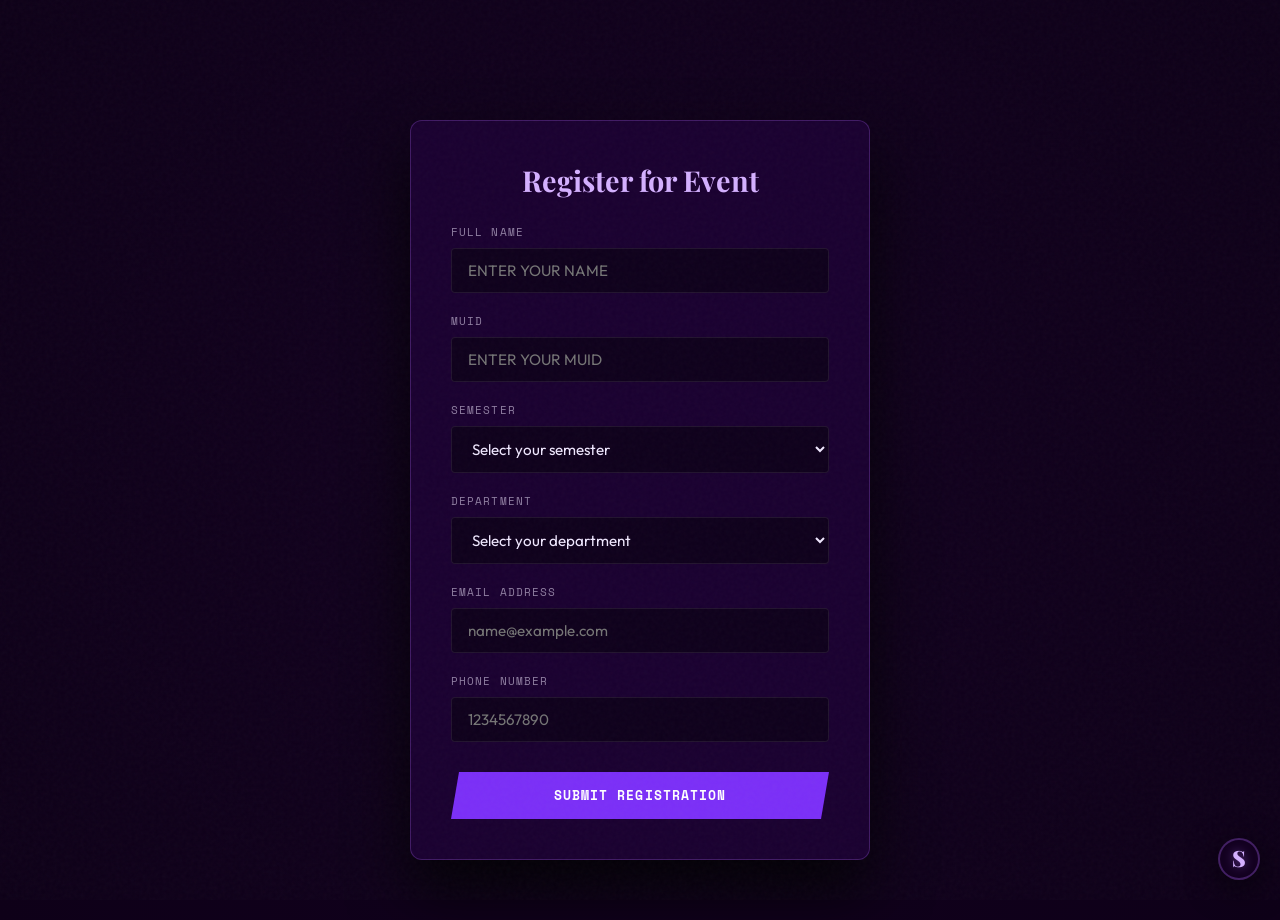
<file: register.html>
<!DOCTYPE html>
<html lang="en">
<head>
  <meta charset="UTF-8">
  <meta name="viewport" content="width=device-width, initial-scale=1.0">
  <title>REGISTER</title>
  <link rel="stylesheet" href="styles.css">
</head>
<body class="register-body-wrapper">

  <div class="form-container">
    <h2 id="form-title">Student Details Form</h2>
    
    <form id="studentRegisterForm">
      <input type="hidden" id="eventName" name="eventName">
      <input type="hidden" id="eventCategory" name="eventCategory">
        
      <div class="form-group">
        <label for="name">Full Name</label>
        <input type="text" id="name" name="name" placeholder="ENTER YOUR NAME" required>
      </div>

      <div class="form-group">
        <label for="muid">MUID</label>
        <input type="text" id="muid" name="muid" placeholder="ENTER YOUR MUID" required>
      </div>

      <div class="form-group">
        <label for="semester">Semester</label>
        <select id="semester" name="semester" required>
          <option value="" disabled selected>Select your semester</option>
          <option value="S1">S1</option>
          <option value="S2">S2</option>
          <option value="S3">S3</option>
          <option value="S4">S4</option>
          <option value="S5">S5</option>
          <option value="S6">S6</option>
          <option value="S7">S7</option>
          <option value="S8">S8</option>
        </select>
      </div>

      <div class="form-group">
        <label for="department">Department</label>
        <select id="department" name="department" required>
          <option value="" disabled selected>Select your department</option>
          <option value="CSD">CSD</option>
          <option value="EC">EC</option>
          <option value="AE">AE</option>
          <option value="CE">CE</option>
          <option value="MECH">MECH</option>
        </select>
      </div>

      <div class="form-group">
        <label for="email">Email Address</label>
        <input type="email" id="email" name="email" placeholder="name@example.com" required>
      </div>

      <div class="form-group">
        <label for="phone">Phone Number</label>
        <input type="tel" id="phone" name="phone" placeholder="1234567890" pattern="[0-9]{10}" title="Please enter a valid 10-digit phone number" required>
      </div>

      <button type="submit" id="submitBtn">Submit Registration</button>
    </form>
    
    <p id="successToast" style="color: #00e676; text-align: center; margin-top: 15px; display: none; font-weight: 600; font-family: 'Space Mono', monospace; font-size: 0.85rem;">
      Registration saved to database matrix!
    </p>
  </div>
  

 <script>
    const urlParams = new URLSearchParams(window.location.search);
    const eventName = urlParams.get('name') || "Event";
    const eventCategory = urlParams.get('cat') || "Tech";

    document.getElementById('form-title').innerText = `Register for ${eventName}`;
    document.getElementById('eventName').value = eventName;
    document.getElementById('eventCategory').value = eventCategory;

    // FIXED: Pointing to the active operational script ID matching index.html
    const BACKEND_URL = 'https://script.google.com/macros/s/AKfycbxkkzGS8mEcLY0qJiwbIPaNBaRO2hbm0Dz-mVj1d4wJdqrTZWrVLJo9F7xFTNqnbP87Lg/exec'; 
    
    const form = document.getElementById('studentRegisterForm');
    const submitBtn = document.getElementById('submitBtn');
    const toast = document.getElementById('successToast');

    form.addEventListener('submit', event => {
      event.preventDefault();
      
      submitBtn.disabled = true;
      submitBtn.innerText = "Processing submission...";

      const encodedPayload = new URLSearchParams(new FormData(form));

      fetch(BACKEND_URL, { 
        method: 'POST',
        mode: 'no-cors',
        headers: { 'Content-Type': 'application/x-www-form-urlencoded' },
        body: encodedPayload 
      })
      .then(res => {
         submitBtn.innerText = "Submitted Successfully!";
         toast.style.display = "block";

         // Wait 2 seconds before redirecting to WhatsApp
         setTimeout(() => {
             window.location.href = "https://chat.whatsapp.com/Hx1oxCP3KYy8drEDyaIZk9?s=sh&p=a&ilr=0";
        }, 2000);
      })
      .catch(err => {
        console.error("Error logging submission:", err.message);
        submitBtn.disabled = false;
        submitBtn.innerText = "Retry Submission";
      });
    });
  </script>
<!-- Sidharth P. Signature Widget - Interactive Circle Capsule -->
<div class="sidharth-signature-widget" style="position: fixed; bottom: 20px; right: 20px; z-index: 99999; display: flex; align-items: center; flex-direction: row-reverse; gap: 0px; cursor: pointer;" onmouseenter="this.querySelector('.sig-text-slide').style.width='180px'; this.querySelector('.sig-text-slide').style.padding='0 15px 0 20px'; this.querySelector('.sig-text-slide').style.opacity='1'; this.querySelector('.sig-text-slide').style.marginRight='-15px'; this.querySelector('.sig-icon-ring').style.transform='rotate(360deg)'; this.querySelector('.sig-icon-ring').style.borderColor='#b06bff';" onmouseleave="this.querySelector('.sig-text-slide').style.width='0px'; this.querySelector('.sig-text-slide').style.padding='0'; this.querySelector('.sig-text-slide').style.opacity='0'; this.querySelector('.sig-text-slide').style.marginRight='0px'; this.querySelector('.sig-icon-ring').style.transform='rotate(0deg)'; this.querySelector('.sig-icon-ring').style.borderColor='rgba(176,107,255,0.3)';">
  
  <!-- The Master Font Circle Ring -->
  <div class="sig-icon-ring" style="width: 42px; height: 42px; background: #130020; border: 2px solid rgba(176,107,255,0.3); border-radius: 50%; display: flex; align-items: center; justify-content: center; box-shadow: 0 8px 32px rgba(0,0,0,0.6); position: relative; z-index: 2; transition: transform 0.6s cubic-bezier(0.23, 1, 0.32, 1), border-color 0.4s ease;">
    <span style="font-family: 'Playfair Display', serif; font-weight: 900; font-size: 1.4rem; color: #d4b0ff; line-height: 1; text-shadow: 0 0 10px rgba(176,107,255,0.5); transform: translateY(-1px);">S</span>
  </div>

  <!-- Sliding Interactive Text Capsule -->
  <div class="sig-text-slide" style="width: 0px; height: 34px; background: rgba(26,0,48,0.85); backdrop-filter: blur(8px); -webkit-backdrop-filter: blur(8px); border: 1px solid rgba(176,107,255,0.2); border-radius: 20px 0 0 20px; display: flex; align-items: center; justify-content: center; white-space: nowrap; opacity: 0; overflow: hidden; transition: all 0.5s cubic-bezier(0.23, 1, 0.32, 1); z-index: 1;">
    <span style="font-family: 'Space Mono', monospace; font-size: 0.68rem; color: #ede0ff; letter-spacing: 0.08em; text-transform: uppercase;">Crafted by <strong style="color: #fff; font-family: 'Outfit', sans-serif; font-weight: 600;">Sidharth</strong></span>
  </div>
</div>
</div>
</body>
</html>
</file>
<file: styles.css>
@import url('https://fonts.googleapis.com/css2?family=Playfair+Display:wght@400;700;900&family=Outfit:wght@300;400;500;600;700&family=Space+Mono:wght@400;700&display=swap');

/* ── INTEREST GROUP COMPACT ACCENTS ── */

/* Web Development - Cyber Cyan */
.sig-badge-web-development {
  border-color: rgba(0, 242, 254, 0.3) !important;
  color: #00f2fe !important;
}
.sig-badge-web-development .sig-bg-mark {
  background: #00f2fe !important;
}

/* IoT - Neon Orange */
.sig-badge-iot {
  border-color: rgba(255, 112, 67, 0.3) !important;
  color: #ff7043 !important;
}
.sig-badge-iot .sig-bg-mark {
  background: #ff7043 !important;
}

/* Civil - Emerald Green */
.sig-badge-civil {
  border-color: rgba(0, 230, 118, 0.3) !important;
  color: #00e676 !important;
}
.sig-badge-civil .sig-bg-mark {
  background: #00e676 !important;
}

/* Mech-Cad - Steel Blue */
.sig-badge-mech-cad {
  border-color: rgba(65, 105, 225, 0.3) !important;
  color: #4169e1 !important;
}
.sig-badge-mech-cad .sig-bg-mark {
  background: #4169e1 !important;
}

/* MuV - Sunset Pink */
.sig-badge-muv {
  border-color: rgba(255, 0, 127, 0.3) !important;
  color: #ff007f !important;
}
.sig-badge-muv .sig-bg-mark {
  background: #ff007f !important;
}

/* Muplay - Bright Yellow */
.sig-badge-muplay {
  border-color: rgba(255, 235, 59, 0.3) !important;
  color: #ffeb3b !important;
}
.sig-badge-muplay .sig-bg-mark {
  background: #ffeb3b !important;
}

/* AI - Futuristic Purple/White Glow */
.sig-badge-ai {
  border-color: rgba(176, 107, 255, 0.4) !important;
  color: #d4b0ff !important;
  text-shadow: 0 0 8px rgba(176,107,255,0.6);
}
.sig-badge-ai .sig-bg-mark {
  background: #7b2ff7 !important;
}

/* Cyber Security - Matrix Crimson Red */
.sig-badge-cyber-security {
  border-color: rgba(255, 23, 68, 0.3) !important;
  color: #ff1744 !important;
}
.sig-badge-cyber-security .sig-bg-mark {
  background: #ff1744 !important;
}

/* ── YEAR FILTER NAVIGATION TABS ── */
.year-filter-tabs {
  display: flex;
  gap: 15px;
  margin: 20px 0 35px 0;
}

.year-tab-btn {
  font-family: 'Space Mono', monospace;
  font-size: 0.8rem;
  letter-spacing: 0.1em;
  text-transform: uppercase;
  padding: 10px 24px;
  background: rgba(255, 255, 255, 0.03);
  color: rgba(255, 255, 255, 0.4);
  border: 1px solid rgba(176, 107, 255, 0.15);
  cursor: pointer;
  transition: all 0.25s cubic-bezier(0.23, 1, 0.32, 1);
  clip-path: polygon(6px 0%, 100% 0%, calc(100% - 6px) 100%, 0% 100%);
}

.year-tab-btn:hover {
  border-color: #b06bff;
  color: #fff;
  background: rgba(176, 107, 255, 0.05);
}

.year-tab-btn.active {
  background: #7b2ff7;
  color: #fff;
  border-color: #7b2ff7;
  box-shadow: 0 0 15px rgba(123, 47, 247, 0.35);
}
   
:root {
  --purple-deep: #2d0057;
  --purple-mid: #7b2ff7;
  --purple-light: #b06bff;
  --lavender: #d4b0ff;
  --soft: #ede0ff;
  --white: #fff;
  --bg: #0e0018;
  --bg-2: #130020;
  --bg-3: #1a0030;
  --glass: rgba(255,255,255,0.07);
  --glass-border: rgba(255,255,255,0.14);
  --glass-hover: rgba(255,255,255,0.12);
  --text: #f0e8ff;
  --text-muted: rgba(240,232,255,0.55);
  --border: rgba(176,107,255,0.25);
  --border-soft: rgba(255,255,255,0.08);
}

*, *::before, *::after { box-sizing: border-box; margin: 0; padding: 0; }
html { scroll-behavior: smooth; }

body {
  font-family: 'Outfit', sans-serif;
  background: var(--bg);
  color: var(--text);
  overflow-x: hidden;
}

body::before {
  content: '';
  position: fixed;
  inset: 0;
  background-image: url("data:image/svg+xml,%3Csvg viewBox='0 0 256 256' xmlns='http://www.w3.org/2000/svg'%3E%3Cfilter id='n'%3E%3CfeTurbulence type='fractalNoise' baseFrequency='0.9' numOctaves='4' stitchTiles='stitch'/%3E%3C/filter%3E%3Crect width='100%25' height='100%25' filter='url(%23n)' opacity='1'/%3E%3C/svg%3E");
  opacity: 0.03;
  pointer-events: none;
  z-index: 9999;
}

.register-body-wrapper {
  display: flex;
  justify-content: center;
  align-items: center;
  min-height: 100vh;
  padding: 120px 20px 60px;
  background-image: radial-gradient(circle at center, var(--bg-2) 0%, var(--bg) 100%);
}

::-webkit-scrollbar { width: 4px; }
::-webkit-scrollbar-track { background: var(--bg); }
::-webkit-scrollbar-thumb { background: var(--purple-mid); border-radius: 99px; }

/* ─── NAVBAR ─── */
nav {
  position: fixed;
  top: 0; left: 0; right: 0;
  z-index: 200;
  display: flex;
  align-items: center;
  justify-content: space-between;
  padding: 20px 60px;
  background: rgba(14,0,24,0.72);
  backdrop-filter: blur(24px);
  -webkit-backdrop-filter: blur(24px);
  border-bottom: 1px solid var(--border);
  animation: navIn 0.9s cubic-bezier(.23,1,.32,1) both;
}
@keyframes navIn { from { transform: translateY(-100%); opacity:0; } to { transform: none; opacity:1; } }

.nav-brand {
  font-family: 'Playfair Display', serif;
  font-weight: 900;
  font-size: 1.1rem;
  color: var(--lavender);
  text-decoration: none;
}
.nav-brand span { color: var(--text); font-weight: 400; }

.nav-links { display: flex; gap: 40px; list-style: none; }
.nav-links a {
  color: var(--text-muted);
  text-decoration: none;
  font-size: 0.85rem;
  font-weight: 500;
  letter-spacing: 0.06em;
  text-transform: uppercase;
  transition: color 0.2s;
  position: relative;
}
.nav-links a::after {
  content: '';
  position: absolute;
  bottom: -4px; left: 0; right: 100%;
  height: 1px;
  background: var(--lavender);
  transition: right 0.3s cubic-bezier(.23,1,.32,1);
}
.nav-links a:hover { color: var(--lavender); }
.nav-links a:hover::after { right: 0; }

.nav-cta {
  font-family: 'Space Mono', monospace;
  font-size: 0.75rem;
  padding: 10px 24px;
  border: 1px solid var(--purple-light);
  color: var(--purple-light);
  text-decoration: none;
  letter-spacing: 0.08em;
  text-transform: uppercase;
  transition: all 0.25s;
  clip-path: polygon(8px 0%, 100% 0%, calc(100% - 8px) 100%, 0% 100%);
}
.nav-cta:hover { background: var(--purple-mid); color: var(--white); border-color: var(--purple-mid); }

/* ─── HERO ─── */
#home {
  min-height: 100vh;
  display: grid;
  place-items: center;
  padding: 140px 60px 100px;
  position: relative;
  overflow: hidden;
}

.hero-grid-bg {
  position: absolute;
  inset: 0;
  background-image:
    linear-gradient(rgba(176,107,255,0.08) 1px, transparent 1px),
    linear-gradient(90deg, rgba(176,107,255,0.08) 1px, transparent 1px);
  background-size: 60px 60px;
  mask-image: radial-gradient(ellipse 70% 60% at 50% 50%, black 30%, transparent 100%);
}

.hero-orb {
  position: absolute;
  border-radius: 50%;
  filter: blur(100px);
  animation: pulse 6s ease-in-out infinite alternate;
}
.orb-1 { width: 700px; height: 700px; background: rgba(123,47,247,0.25); top: -200px; right: -150px; }
.orb-2 { width: 500px; height: 500px; background: rgba(45,0,87,0.55); bottom: -100px; left: -100px; animation-delay: -3s; }
.orb-3 { width: 300px; height: 300px; background: rgba(176,107,255,0.15); top: 40%; left: 10%; animation-delay: -5s; }
@keyframes pulse { from { transform: scale(1); } to { transform: scale(1.08); } }

.stars { position: absolute; inset: 0; pointer-events: none; overflow: hidden; }
.star {
  position: absolute;
  background: white;
  border-radius: 50%;
  animation: twinkle 3s ease-in-out infinite alternate;
}
@keyframes twinkle { from { opacity: 0.15; transform: scale(0.8); } to { opacity: 0.9; transform: scale(1.3); } }

.hero-inner { position: relative; z-index: 2; text-align: center; max-width: 900px; }

.hero-eyebrow {
  display: inline-flex;
  align-items: center;
  gap: 10px;
  font-family: 'Space Mono', monospace;
  font-size: 0.7rem;
  letter-spacing: 0.2em;
  text-transform: uppercase;
  color: var(--lavender);
  border: 1px solid var(--border);
  background: var(--glass);
  backdrop-filter: blur(10px);
  padding: 8px 20px;
  margin-bottom: 36px;
  animation: riseIn 0.9s 0.3s both;
}
.hero-eyebrow::before, .hero-eyebrow::after { content: ''; width: 16px; height: 1px; background: var(--lavender); opacity: 0.5; }

.hero-title {
  font-family: 'Playfair Display', serif;
  font-weight: 900;
  font-size: clamp(3rem, 8vw, 6.5rem);
  line-height: 1.02;
  letter-spacing: -0.02em;
  animation: riseIn 0.9s 0.45s both;
}
.hero-title .italic { font-style: italic; color: var(--lavender); }
.hero-title .block { display: block; }

.hero-sub {
  margin-top: 28px;
  font-size: 1.05rem;
  color: var(--text-muted);
  line-height: 1.7;
  animation: riseIn 0.9s 0.6s both;
  font-weight: 300;
}

.hero-cta {
  margin-top: 48px;
  display: flex;
  gap: 16px;
  justify-content: center;
  flex-wrap: wrap;
  animation: riseIn 0.9s 0.75s both;
}

.btn-primary {
  font-family: 'Space Mono', monospace;
  font-size: 0.75rem;
  letter-spacing: 0.1em;
  text-transform: uppercase;
  padding: 14px 36px;
  background: var(--purple-mid);
  color: var(--white);
  text-decoration: none;
  clip-path: polygon(10px 0%, 100% 0%, calc(100% - 10px) 100%, 0% 100%);
  transition: all 0.25s;
  border: 1px solid transparent;
}
.btn-primary:hover { background: var(--purple-deep); border-color: var(--purple-light); transform: translateY(-2px); box-shadow: 0 10px 30px rgba(123,47,247,0.4); }

.btn-ghost {
  font-family: 'Space Mono', monospace;
  font-size: 0.75rem;
  letter-spacing: 0.1em;
  text-transform: uppercase;
  padding: 14px 36px;
  border: 1px solid var(--glass-border);
  background: var(--glass);
  backdrop-filter: blur(10px);
  color: var(--text);
  text-decoration: none;
  clip-path: polygon(10px 0%, 100% 0%, calc(100% - 10px) 100%, 0% 100%);
  transition: all 0.25s;
}
.btn-ghost:hover { border-color: var(--lavender); color: var(--lavender); transform: translateY(-2px); }

@keyframes riseIn { from { opacity:0; transform: translateY(30px); } to { opacity:1; transform:none; } }

.hero-scroll {
  position: absolute;
  bottom: 40px; left: 50%;
  transform: translateX(-50%);
  display: flex; flex-direction: column; align-items: center; gap: 8px;
  font-family: 'Space Mono', monospace;
  font-size: 0.62rem;
  letter-spacing: 0.15em;
  text-transform: uppercase;
  color: var(--text-muted);
  animation: riseIn 1s 1.2s both;
}
.scroll-track { width: 1px; height: 50px; background: var(--border-soft); position: relative; overflow: hidden; }
.scroll-track::after {
  content: '';
  position: absolute;
  top: -20px; left: 0; width: 1px; height: 20px;
  background: var(--lavender);
  animation: scrollLine 1.5s ease-in-out infinite;
}
@keyframes scrollLine { from { top: -20px; } to { top: 60px; } }

/* ─── LAYOUT ─── */
.wrap { max-width: 1200px; margin: 0 auto; padding: 100px 60px; }

.section-eyebrow {
  font-family: 'Space Mono', monospace;
  font-size: 0.68rem;
  letter-spacing: 0.2em;
  text-transform: uppercase;
  color: var(--lavender);
  margin-bottom: 12px;
  display: flex; align-items: center; gap: 12px;
}
.section-eyebrow::before { content: ''; display: inline-block; width: 30px; height: 1px; background: var(--lavender); }

.section-heading {
  font-family: 'Playfair Display', serif;
  font-weight: 900;
  font-size: clamp(2rem, 4vw, 3.2rem);
  letter-spacing: -0.02em;
  line-height: 1.1;
  margin-bottom: 32px;
}
.section-heading .accent { color: var(--lavender); font-style: italic; }

/* ─── ABOUT ─── */
#about { background: var(--bg-2); }

.about-layout {
  display: grid;
  grid-template-columns: 1fr 1fr;
  gap: 80px;
  align-items: center;
}

.about-text p { color: var(--text-muted); line-height: 1.9; font-size: 1rem; font-weight: 300; margin-bottom: 20px; }
.about-text p strong { color: var(--text); font-weight: 600; }

.about-pillars { display: grid; gap: 14px; }

.pillar {
  border: 1px solid var(--border-soft);
  padding: 20px 24px;
  position: relative;
  overflow: hidden;
  background: var(--glass);
  backdrop-filter: blur(8px);
  transition: border-color 0.3s, background 0.3s;
}
.pillar::before {
  content: '';
  position: absolute; top: 0; left: 0; width: 3px; height: 100%;
  background: linear-gradient(180deg, var(--purple-mid), var(--lavender));
  transform: scaleY(0); transform-origin: top;
  transition: transform 0.35s cubic-bezier(.23,1,.32,1);
}
.pillar:hover { border-color: var(--border); background: var(--glass-hover); }
.pillar:hover::before { transform: scaleY(1); }
.pillar-icon { font-size: 1.3rem; margin-bottom: 7px; }
.pillar-title { font-weight: 600; font-size: 0.97rem; margin-bottom: 4px; }
.pillar-text { color: var(--text-muted); font-size: 0.87rem; line-height: 1.6; }

/* ─── EVENTS SLIDESHOW ─── */
#events { background: var(--bg); }

.slideshow-wrap {
  position: relative;
  margin-top: 10px;
  overflow: hidden;
  border: 1px solid var(--border-soft);
}

.slides-track {
  display: flex;
  width: 100%;
}

.slide {
  min-width: 100%;
  width: 100%;
  display: none;
  grid-template-columns: 1fr 1fr;
  opacity: 0;
}

.slide.active {
  display: grid;
  opacity: 1;
  animation: slideFadeIn 0.4s ease-in-out forwards;
}
@keyframes slideFadeIn { from { opacity: 0; } to { opacity: 1; } }

.slide-img-wrap {
  position: relative;
  height: 420px;
  overflow: hidden;
  background: var(--bg-3);
}
.slide-img-wrap::after {
  content: '';
  position: absolute; inset: 0;
  background: linear-gradient(90deg, transparent 60%, var(--bg));
  pointer-events: none;
}
.slide-img {
  width: 100%;
  height: 100%;
  object-fit: contain;
  display: block;
  transition: transform 0.8s cubic-bezier(.23,1,.32,1);
}

.slide-placeholder {
  width: 100%; height: 420px;
  display: flex; align-items: center; justify-content: center;
  font-size: 5rem;
}

.slide-content {
  display: flex;
  flex-direction: column;
  justify-content: center;
  padding: 52px 52px 52px 44px;
  background: var(--bg);
}

.slide-index {
  font-family: 'Space Mono', monospace;
  font-size: 0.62rem;
  letter-spacing: 0.2em;
  color: var(--text-muted);
  margin-bottom: 16px;
}
.slide-cat {
  font-family: 'Space Mono', monospace;
  font-size: 0.65rem;
  letter-spacing: 0.18em;
  text-transform: uppercase;
  color: var(--lavender);
  margin-bottom: 12px;
}
.slide-name {
  font-family: 'Playfair Display', serif;
  font-weight: 900;
  font-size: clamp(1.6rem, 3vw, 2.4rem);
  line-height: 1.15;
  margin-bottom: 18px;
}
.slide-desc {
  color: var(--text-muted);
  font-size: 0.95rem;
  line-height: 1.75;
  font-weight: 300;
  margin-bottom: 30px;
}

.slide-controls {
  display: flex;
  align-items: center;
  gap: 16px;
  margin-top: auto;
  padding-top: 15px;
  width: 100%;
}
.slide-btn {
  width: 44px; height: 44px;
  border: 1px solid var(--border);
  background: var(--glass);
  color: var(--text);
  font-size: 1.1rem;
  cursor: pointer;
  display: flex; align-items: center; justify-content: center;
  transition: all 0.25s;
  clip-path: polygon(6px 0%, 100% 0%, calc(100% - 6px) 100%, 0% 100%);
  flex-shrink: 0;
}
.slide-btn:hover { background: var(--purple-mid); border-color: var(--purple-mid); }

.slide-dots { display: flex; gap: 8px; align-items: center; }
.dot {
  width: 6px; height: 6px;
  border-radius: 50%;
  background: var(--border-soft);
  cursor: pointer;
  transition: all 0.3s;
  border: none; padding: 0;
  display: inline-block;
}
.dot.active { background: var(--lavender); width: 22px; border-radius: 3px; }

.slide-counter {
  font-family: 'Space Mono', monospace;
  font-size: 0.68rem;
  color: var(--text-muted);
  margin-left: auto;
}

.register-btn {
  font-family: 'Space Mono', monospace;
  font-size: 0.72rem;
  letter-spacing: 0.08em;
  text-transform: uppercase;
  padding: 10px 24px;
  background: linear-gradient(135deg, var(--purple-mid), var(--purple-deep));
  color: var(--white);
  border: 1px solid var(--purple-light);
  cursor: pointer;
  transition: all 0.25s ease;
  clip-path: polygon(8px 0%, 100% 0%, calc(100% - 8px) 100%, 0% 100%);
  margin-left: 15px;
}
.register-btn:hover {
  background: var(--purple-light);
  color: var(--bg);
  transform: translateY(-2px);
  box-shadow: 0 6px 20px rgba(176,107,255,0.3);
}
.register-btn:active { transform: translateY(0); }

/* ─── ACHIEVEMENTS ─── */
#achievements { background: var(--bg-2); }

.achievements-layout {
  display: grid;
  grid-template-columns: 1fr 1fr;
  gap: 60px;
  align-items: start;
}

.stats-grid {
  display: grid;
  grid-template-columns: repeat(3, 1fr);
  gap: 1px;
  background: var(--border-soft);
  border: 1px solid var(--border-soft);
  margin-top: 0;
}

.stat-cell {
  background: var(--bg-2);
  padding: 36px 20px;
  position: relative; overflow: hidden;
  transition: background 0.3s;
  display: flex;
  flex-direction: column;
  align-items: center;
  text-align: center;
}
.stat-cell:hover { background: var(--bg-3); }
.stat-cell::after {
  content: '';
  position: absolute; bottom: 0; left: 0; right: 0; height: 2px;
  background: linear-gradient(90deg, var(--purple-mid), var(--lavender), transparent);
  transform: scaleX(0); transform-origin: left;
  transition: transform 0.4s;
}
.stat-cell:hover::after { transform: scaleX(1); }

.stat-number {
  font-family: 'Playfair Display', serif;
  font-weight: 900; font-size: 2.8rem;
  background: linear-gradient(135deg, var(--purple-light), var(--lavender));
  -webkit-background-clip: text; -webkit-text-fill-color: transparent;
  background-clip: text;
  line-height: 1; margin-bottom: 8px;
}
.stat-label {
  color: var(--text-muted);
  font-size: 0.84rem;
  line-height: 1.5;
  text-align: center;
}

.highlights-list { display: flex; flex-direction: column; gap: 14px; }

.highlight-item {
  display: flex; gap: 18px;
  padding: 18px 20px;
  border: 1px solid var(--border-soft);
  background: var(--glass);
  align-items: flex-start;
  transition: border-color 0.3s, background 0.3s;
}
.highlight-item:hover { border-color: var(--border); background: var(--glass-hover); }

.highlight-num { font-family: 'Space Mono', monospace; font-size: 0.62rem; color: var(--lavender); opacity: 0.6; padding-top: 3px; flex-shrink: 0; }
.highlight-text { font-size: 0.93rem; line-height: 1.65; color: var(--text-muted); }
.highlight-text strong { color: var(--text); font-weight: 600; }

/* ─── TEAM ─── */
#team { background: var(--bg); }

.team-grid {
  display: grid;
  grid-template-columns: repeat(4, 1fr);
  gap: 20px;
  margin-top: 48px;
}

.team-card {
  border: 1px solid var(--border-soft);
  overflow: hidden;
  background: var(--bg-2);
  transition: border-color 0.3s, transform 0.3s;
}
.team-card:hover { border-color: var(--border); transform: translateY(-6px); }
.team-card:hover .team-photo { transform: scale(1.05); }

.team-photo-wrap { height: 260px; overflow: hidden; background: white; }
.team-photo { width: 100%; height: 100%; object-fit: contain; display: block; background: white; transition: transform 0.5s cubic-bezier(.23,1,.32,1); }
.team-photo-placeholder { width: 100%; height: 260px; display: flex; align-items: center; justify-content: center; font-size: 4rem; background: var(--bg-3); }

.team-info { padding: 18px 20px 20px; border-top: 1px solid var(--border-soft); }
.team-name { font-family: 'Playfair Display', serif; font-weight: 700; font-size: 1.05rem; margin-bottom: 5px; }
.team-role { font-family: 'Space Mono', monospace; font-size: 0.62rem; letter-spacing: 0.12em; text-transform: uppercase; color: var(--lavender); }

/* ─── CONTACT ─── */
#contact { background: var(--bg-2); }

.contact-layout {
  display: grid;
  grid-template-columns: 1fr 1fr;
  gap: 60px;
  align-items: start;
}

.contact-items { display: flex; flex-direction: column; border: 1px solid var(--border-soft); }
.contact-item {
  display: flex; align-items: flex-start; gap: 18px;
  padding: 22px 24px; border-bottom: 1px solid var(--border-soft);
  transition: background 0.2s;
}
.contact-item:last-child { border-bottom: none; }
.contact-item:hover { background: var(--glass); }
.contact-icon { font-size: 1.2rem; flex-shrink: 0; margin-top: 2px; }
.contact-label { font-family: 'Space Mono', monospace; font-size: 0.62rem; letter-spacing: 0.14em; text-transform: uppercase; color: var(--lavender); margin-bottom: 4px; }
.contact-value { color: var(--text); font-size: 0.93rem; }
.contact-value a { color: var(--text); text-decoration: none; border-bottom: 1px solid var(--border-soft); transition: color 0.2s, border-color 0.2s; }
.contact-value a:hover { color: var(--lavender); border-color: var(--lavender); }

.join-box {
  border: 1px solid var(--border);
  padding: 40px;
  background: var(--glass);
  backdrop-filter: blur(16px);
  position: relative; overflow: hidden;
}
.join-box::before {
  content: '';
  position: absolute; top: 0; left: 0; width: 100%; height: 2px;
  background: linear-gradient(90deg, var(--purple-mid), var(--lavender), transparent);
}
.join-box::after {
  content: '';
  position: absolute; bottom: -80px; right: -80px;
  width: 200px; height: 200px;
  background: rgba(123,47,247,0.12);
  border-radius: 50%; filter: blur(50px);
}
.join-box h3 { font-family: 'Playfair Display', serif; font-size: 1.8rem; font-weight: 700; margin-bottom: 14px; }
.join-box h3 span { color: var(--lavender); font-style: italic; }
.join-box p { color: var(--text-muted); font-size: 0.93rem; line-height: 1.75; margin-bottom: 28px; }

/* ─── DYNAMIC FORMS AND CONTAINERS OVERRIDES ─── */
.form-container {
  width: 100%;
  max-width: 460px;
  padding: 40px;
  border-radius: 12px;
  position: relative;
  z-index: 5;
  background: var(--bg-3);
  border: 1px solid var(--border);
  box-shadow: 0 30px 60px rgba(0, 0, 0, 0.8);
}
.form-container h2 {
  font-family: 'Playfair Display', serif;
  font-weight: 700; font-size: 1.8rem;
  margin-bottom: 25px; text-align: center; color: var(--lavender);
}
.form-group { margin-bottom: 20px; }
.form-container label {
  display: block; margin-bottom: 8px;
  font-family: 'Space Mono', monospace; font-size: 0.68rem;
  letter-spacing: 0.1em; text-transform: uppercase; color: var(--text-muted);
}
.form-container input[type="text"],
.form-container input[type="email"],
.form-container input[type="tel"],
.form-container select {
  width: 100%; padding: 12px 16px;
  font-family: 'Outfit', sans-serif; font-size: 0.95rem;
  color: var(--text); background: rgba(0, 0, 0, 0.4);
  border: 1px solid var(--border-soft); border-radius: 4px;
  transition: border-color 0.25s, box-shadow 0.25s;
}
.form-container select option { background-color: var(--bg-3); color: var(--text); }
.form-container input:focus, 
.form-container select:focus {
  outline: none; border-color: var(--purple-light);
  box-shadow: 0 0 10px rgba(176, 107, 255, 0.25);
}
.form-container button[type="submit"] {
  width: 100%; padding: 14px; margin-top: 10px;
  font-family: 'Space Mono', monospace; font-size: 0.8rem;
  font-weight: 700; letter-spacing: 0.08em; text-transform: uppercase;
  color: var(--white); background: var(--purple-mid);
  border: none; cursor: pointer;
  clip-path: polygon(8px 0%, 100% 0%, calc(100% - 8px) 100%, 0% 100%);
  transition: background 0.25s, transform 0.2s;
}
.form-container button[type="submit"]:hover { background: var(--purple-light); transform: translateY(-2px); }

/* ─── FOOTER ─── */
footer {
  background: var(--purple-deep);
  border-top: 1px solid rgba(255,255,255,0.08);
  padding: 36px 60px;
  display: flex; justify-content: space-between; align-items: center;
}
.footer-brand { font-family: 'Playfair Display', serif; font-weight: 700; color: var(--lavender); font-size: 1rem; }
.footer-copy { font-family: 'Space Mono', monospace; font-size: 0.62rem; color: rgba(255,255,255,0.4); letter-spacing: 0.06em; text-align: right; line-height: 1.7; }

/* ─── REVEAL ─── */
.reveal { opacity: 0; transform: translateY(32px); transition: opacity 0.8s cubic-bezier(.23,1,.32,1), transform 0.8s cubic-bezier(.23,1,.32,1); }
.reveal.visible { opacity: 1; transform: none; }

/* ─── RESPONSIVE ─── */
@media (max-width: 900px) {
  nav { padding: 16px 20px; }
  .nav-links { display: none; }
  .wrap { padding: 70px 20px; }
  .about-layout, .achievements-layout, .contact-layout { grid-template-columns: 1fr; gap: 36px; }
  .slide { grid-template-columns: 1fr; }
  .slide-img-wrap { height: 240px; }
  .slide-img-wrap::after { background: linear-gradient(0deg, var(--bg) 0%, transparent 60%); }
  .slide-content { padding: 28px 24px 32px; }
  .team-grid { grid-template-columns: repeat(2, 1fr); }
  #home { padding: 120px 20px 80px; }
  footer { flex-direction: column; gap: 12px; padding: 28px 20px; }
  .footer-copy { text-align: center; }

  /* ── SLIDER BUTTON VISIBILITY ON MOBILE ── */
  .slide-controls {
    display: flex;
    flex-wrap: wrap;
    gap: 12px;
    align-items: center;
    width: 100%;
    margin-top: 20px;
  }

  .register-btn {
    width: 100%;
    margin-left: 0 !important;
    margin-top: 8px;
    padding: 12px 20px;
    text-align: center;
  }
}

@media (max-width: 500px) {
  .stats-grid { grid-template-columns: 1fr; }
  .team-grid { grid-template-columns: repeat(2, 1fr); }
}
.event-search {
  display: flex;
  justify-content: center;
  margin: 25px 0;
}

.event-search input {
  width: 100%;
  max-width: 500px;
  padding: 12px 18px;
  border: 2px solid rgba(255,255,255,0.15);
  border-radius: 12px;
  background: rgba(255,255,255,0.05);
  color: white;
  font-size: 15px;
  outline: none;
}

.event-search input::placeholder {
  color: rgba(255,255,255,0.6);
}

.event-search input:focus {
  border-color: var(--purple-light);
  box-shadow: 0 0 10px rgba(170,120,255,0.4);
}
/* ================= FAQ SECTION ================= */

#faq {
  background: var(--bg);
}

.faq-container {
  max-width: 900px;
  margin: 50px auto 0;
}

.faq-item {
  margin-bottom: 18px;
  border: 1px solid var(--border-soft);
  background: var(--glass);
  overflow: hidden;
  transition: all 0.3s ease;
}

.faq-item:hover {
  border-color: var(--purple-light);
}

.faq-question {
  width: 100%;
  background: transparent;
  color: var(--text);
  padding: 18px 24px;
  font-size: 16px;
  font-weight: 600;
  border: none;
  cursor: pointer;
  display: flex;
  justify-content: space-between;
  align-items: center;
  text-align: left;
}

.faq-question span {
  font-size: 24px;
  color: var(--lavender);
  transition: transform 0.3s;
}

.faq-answer {
  max-height: 0;
  overflow: hidden;
  color: var(--text-muted);
  line-height: 1.7;
  padding: 0 24px;
  transition: all 0.35s ease;
}

.faq-item.active .faq-answer {
  max-height: 200px;
  padding: 0 24px 20px;
}

.faq-item.active .faq-question span {
  transform: rotate(45deg);
}
</file>
